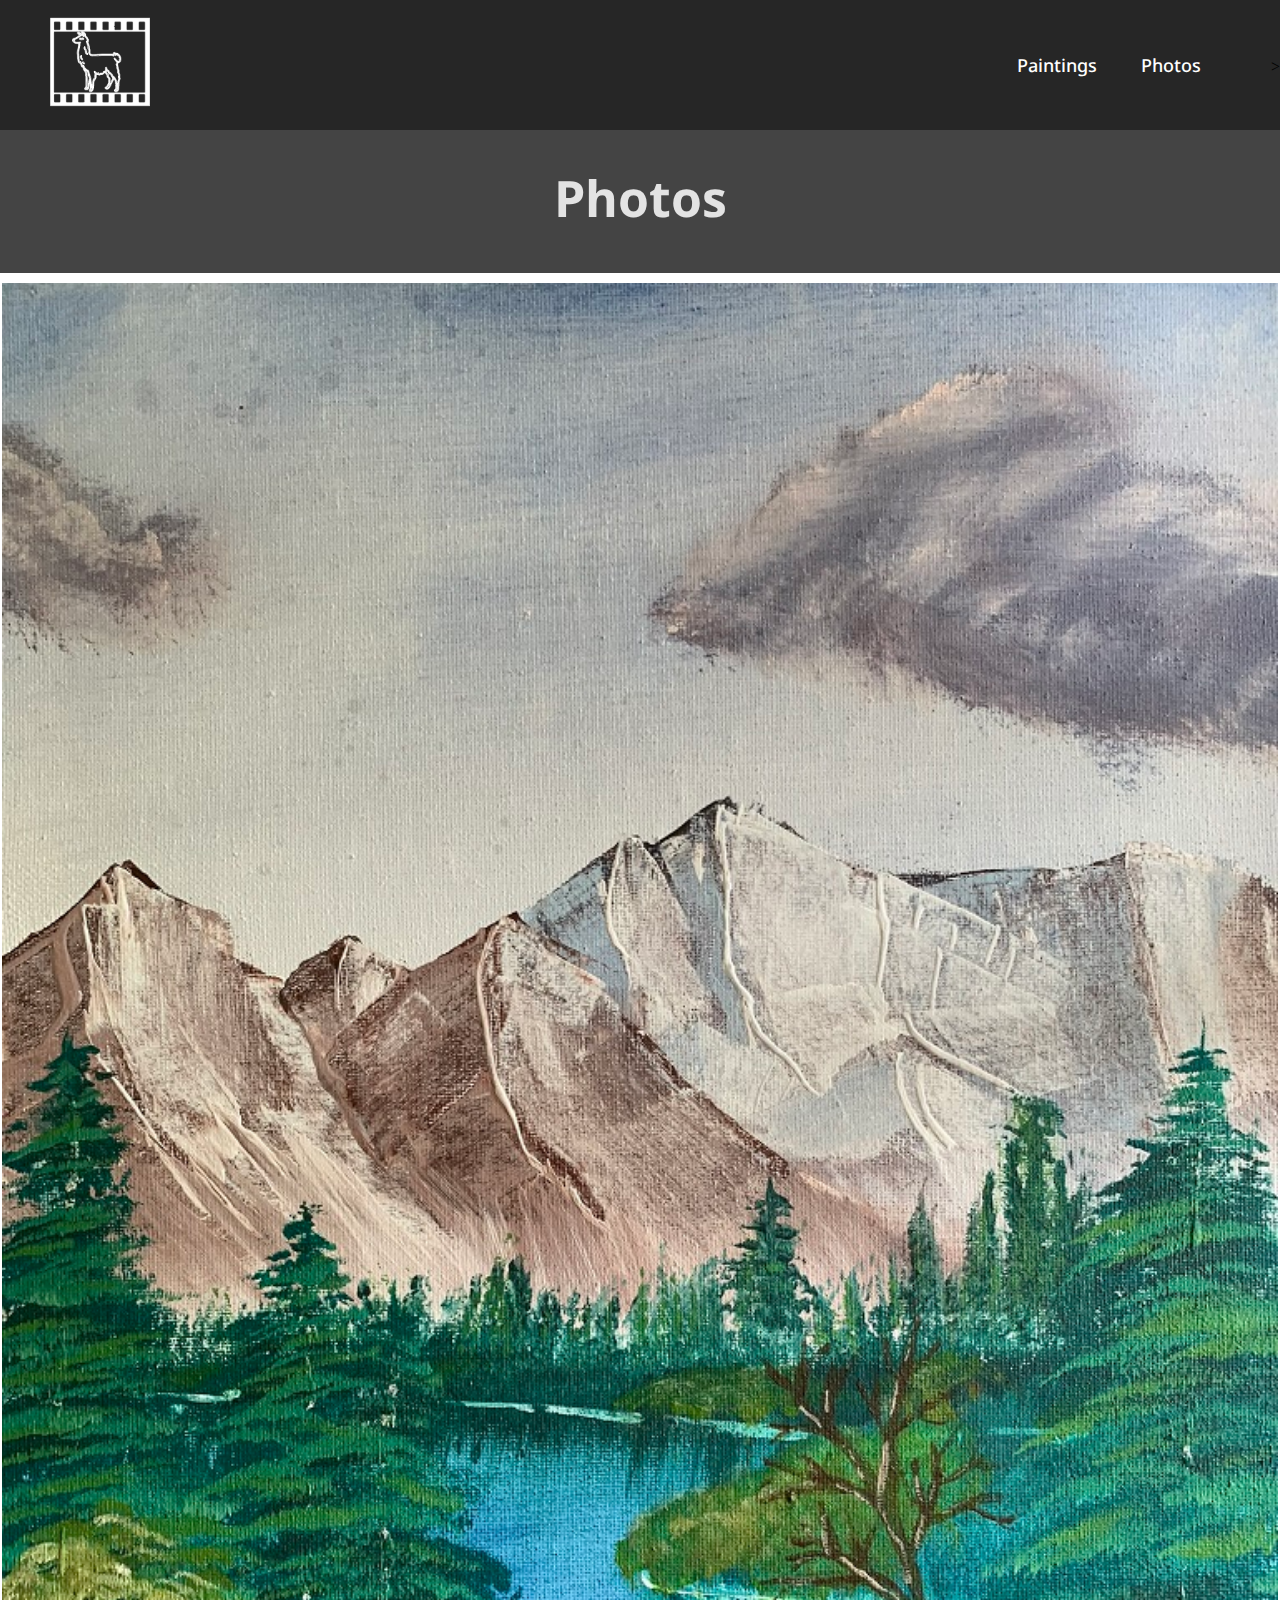
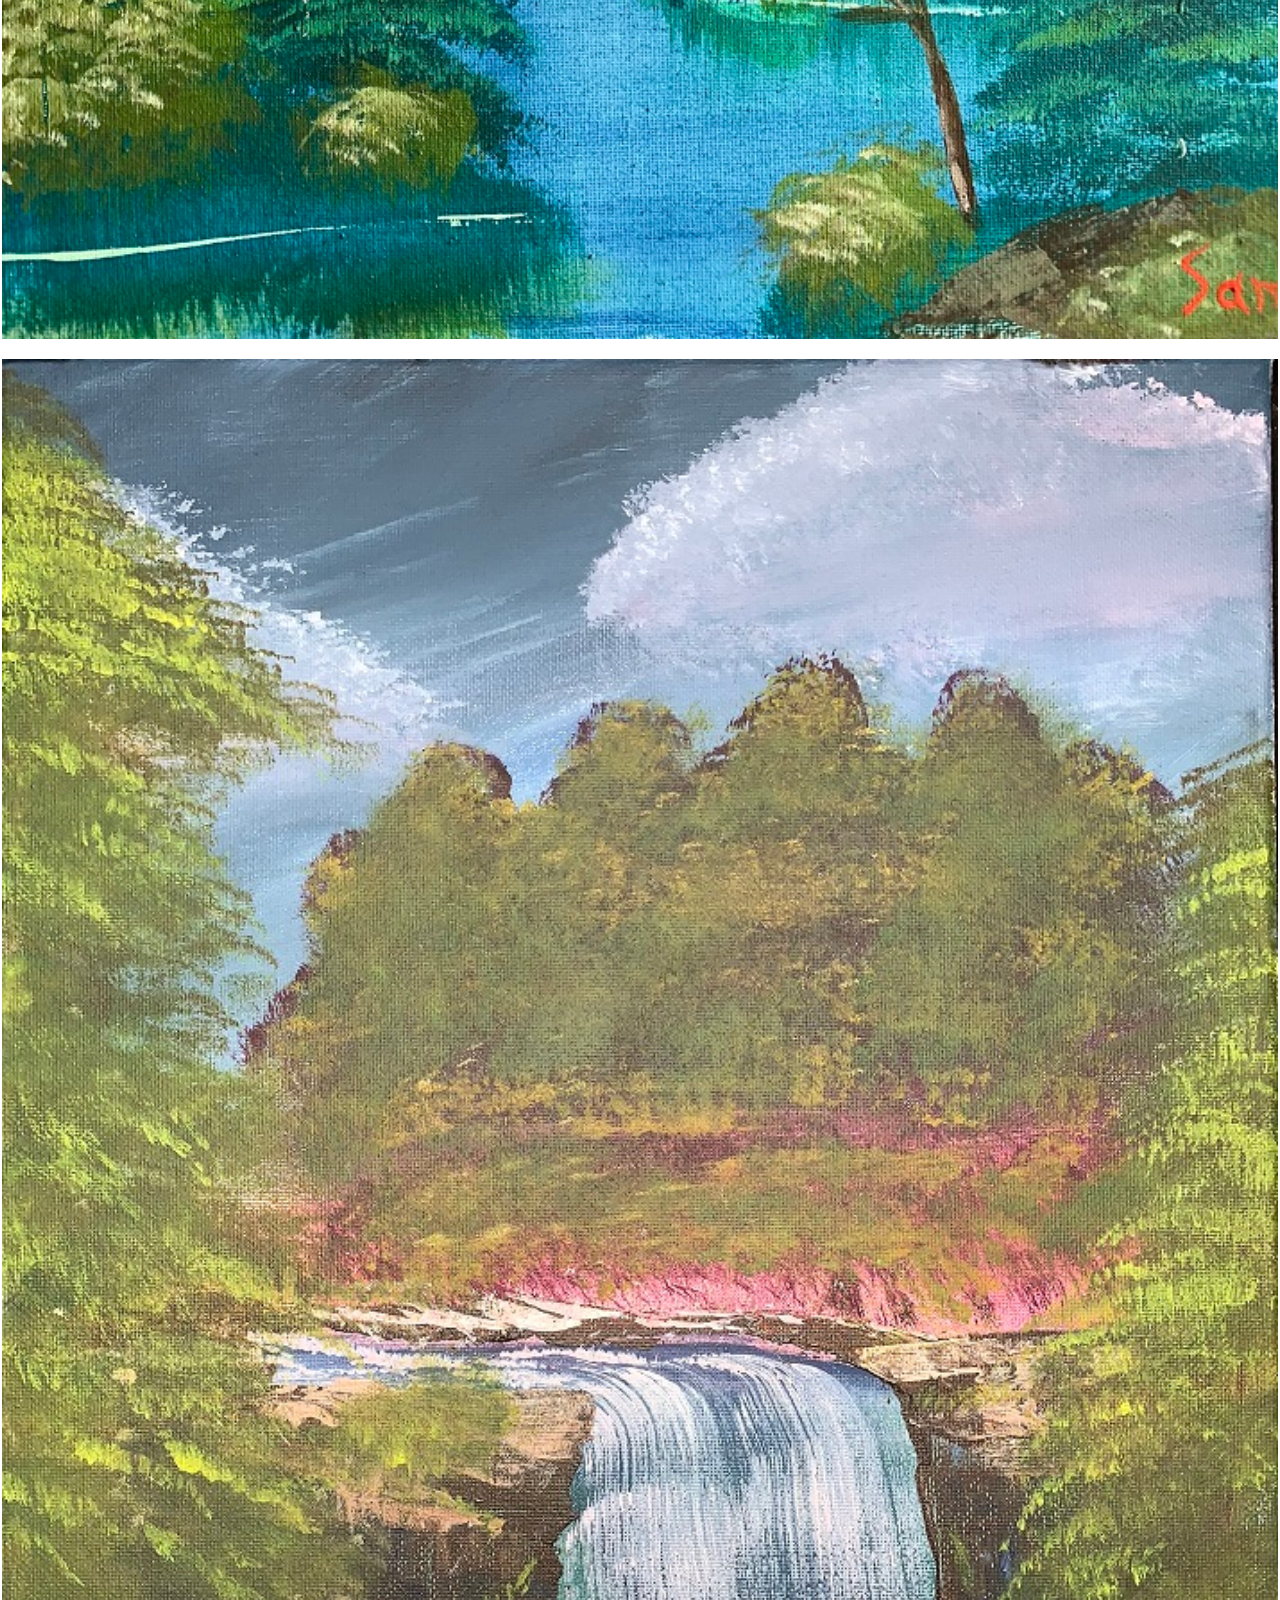
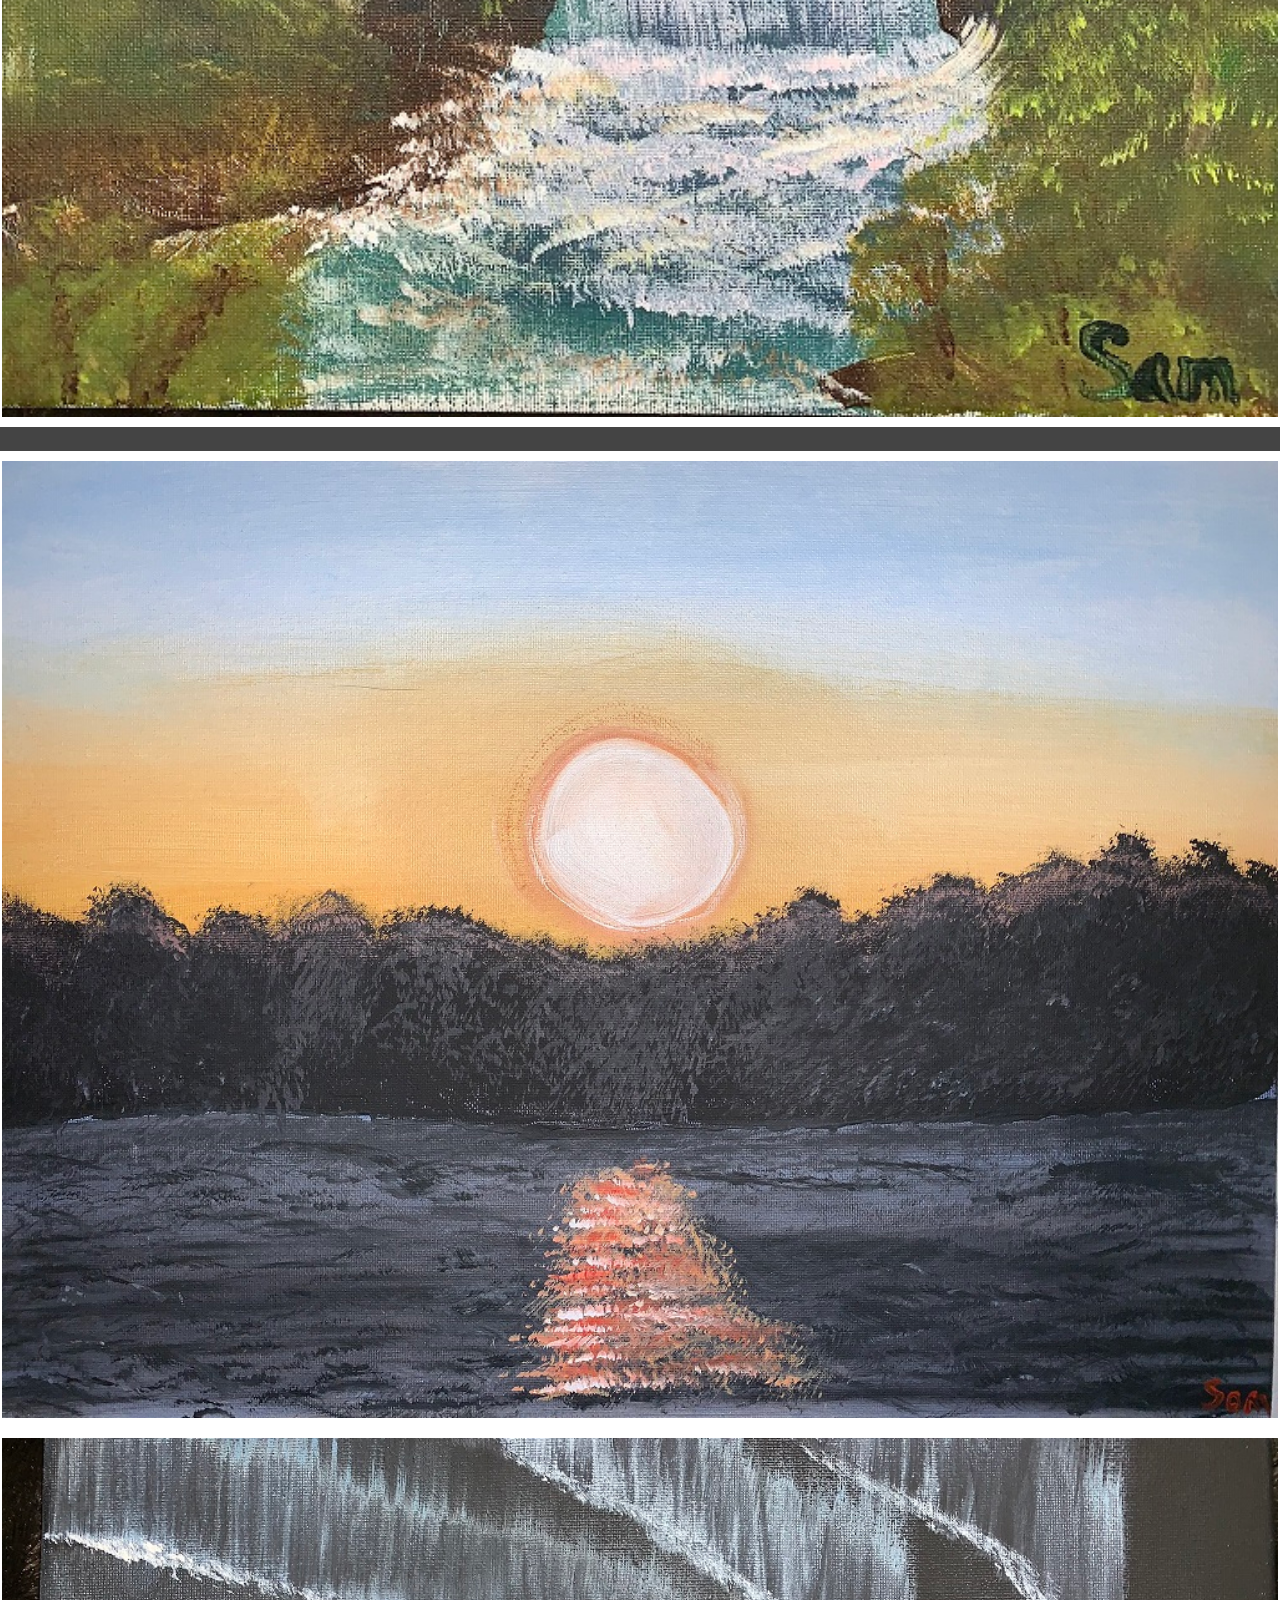
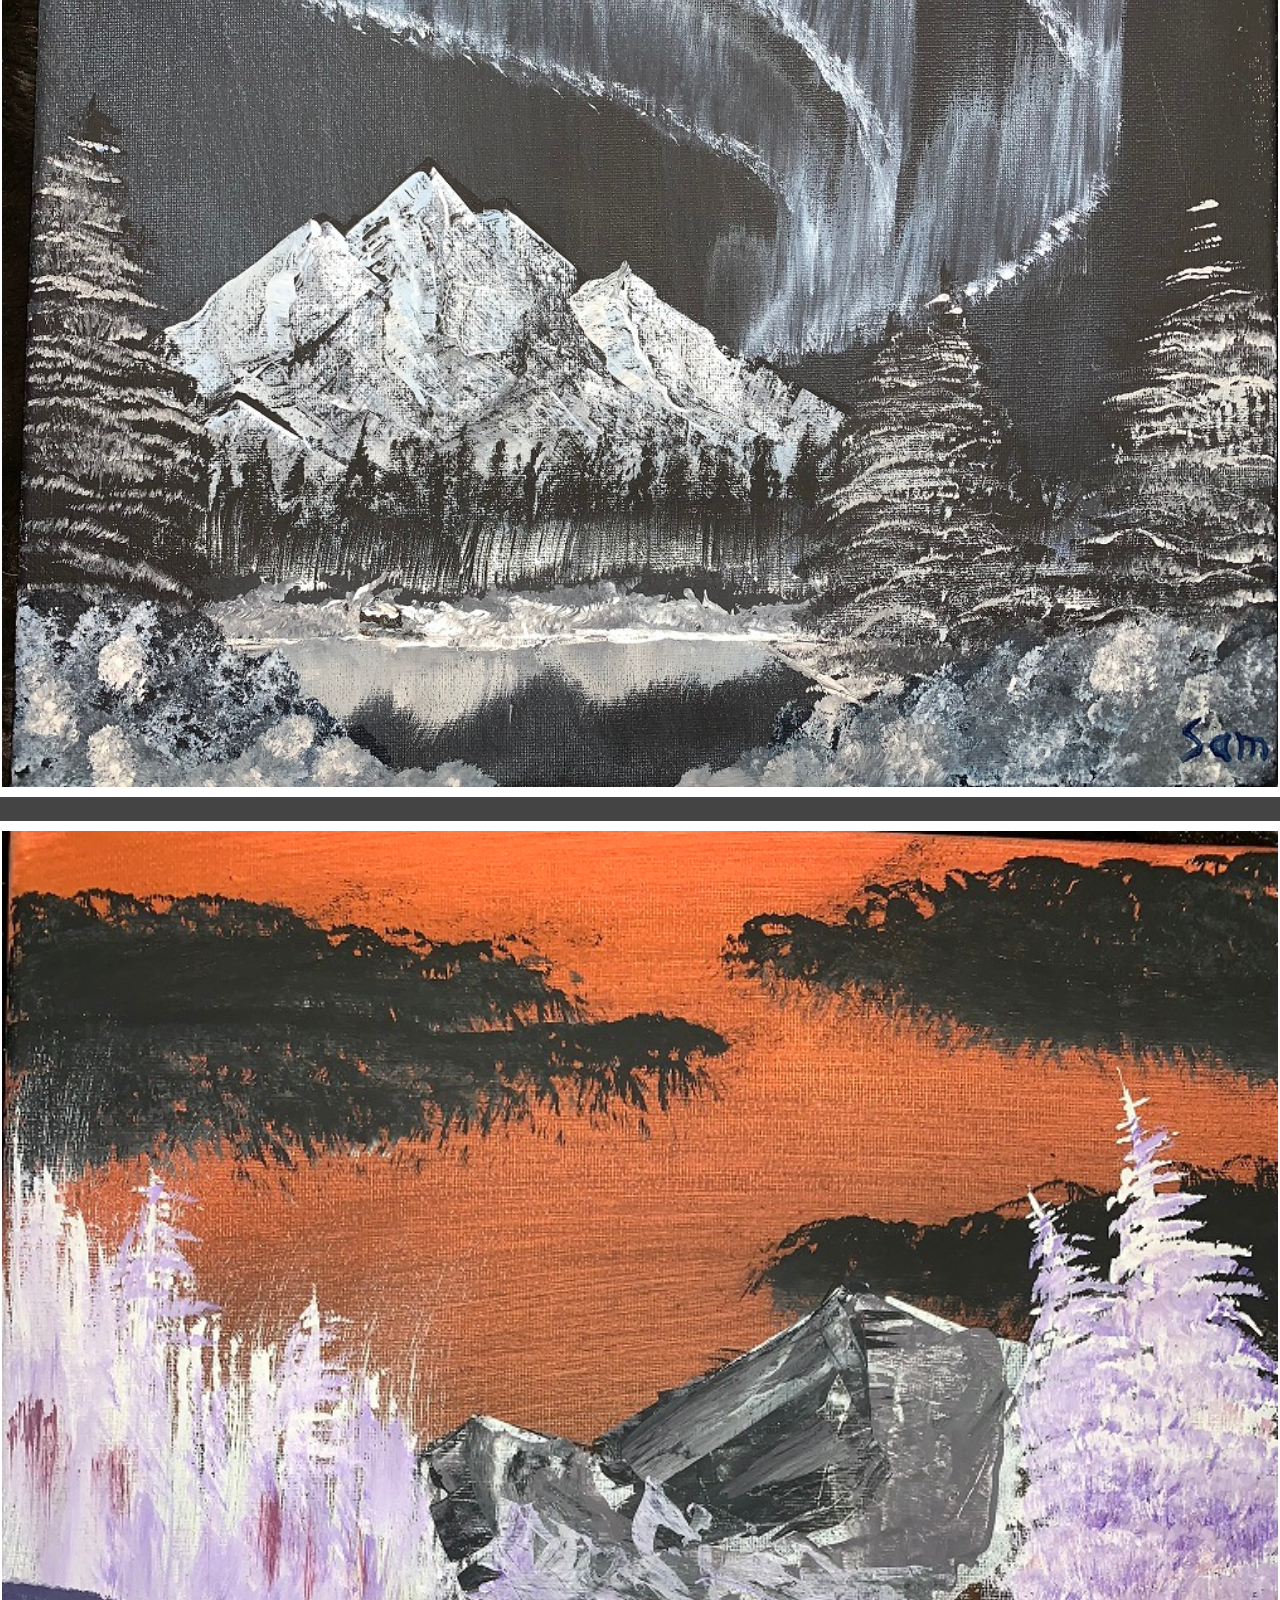
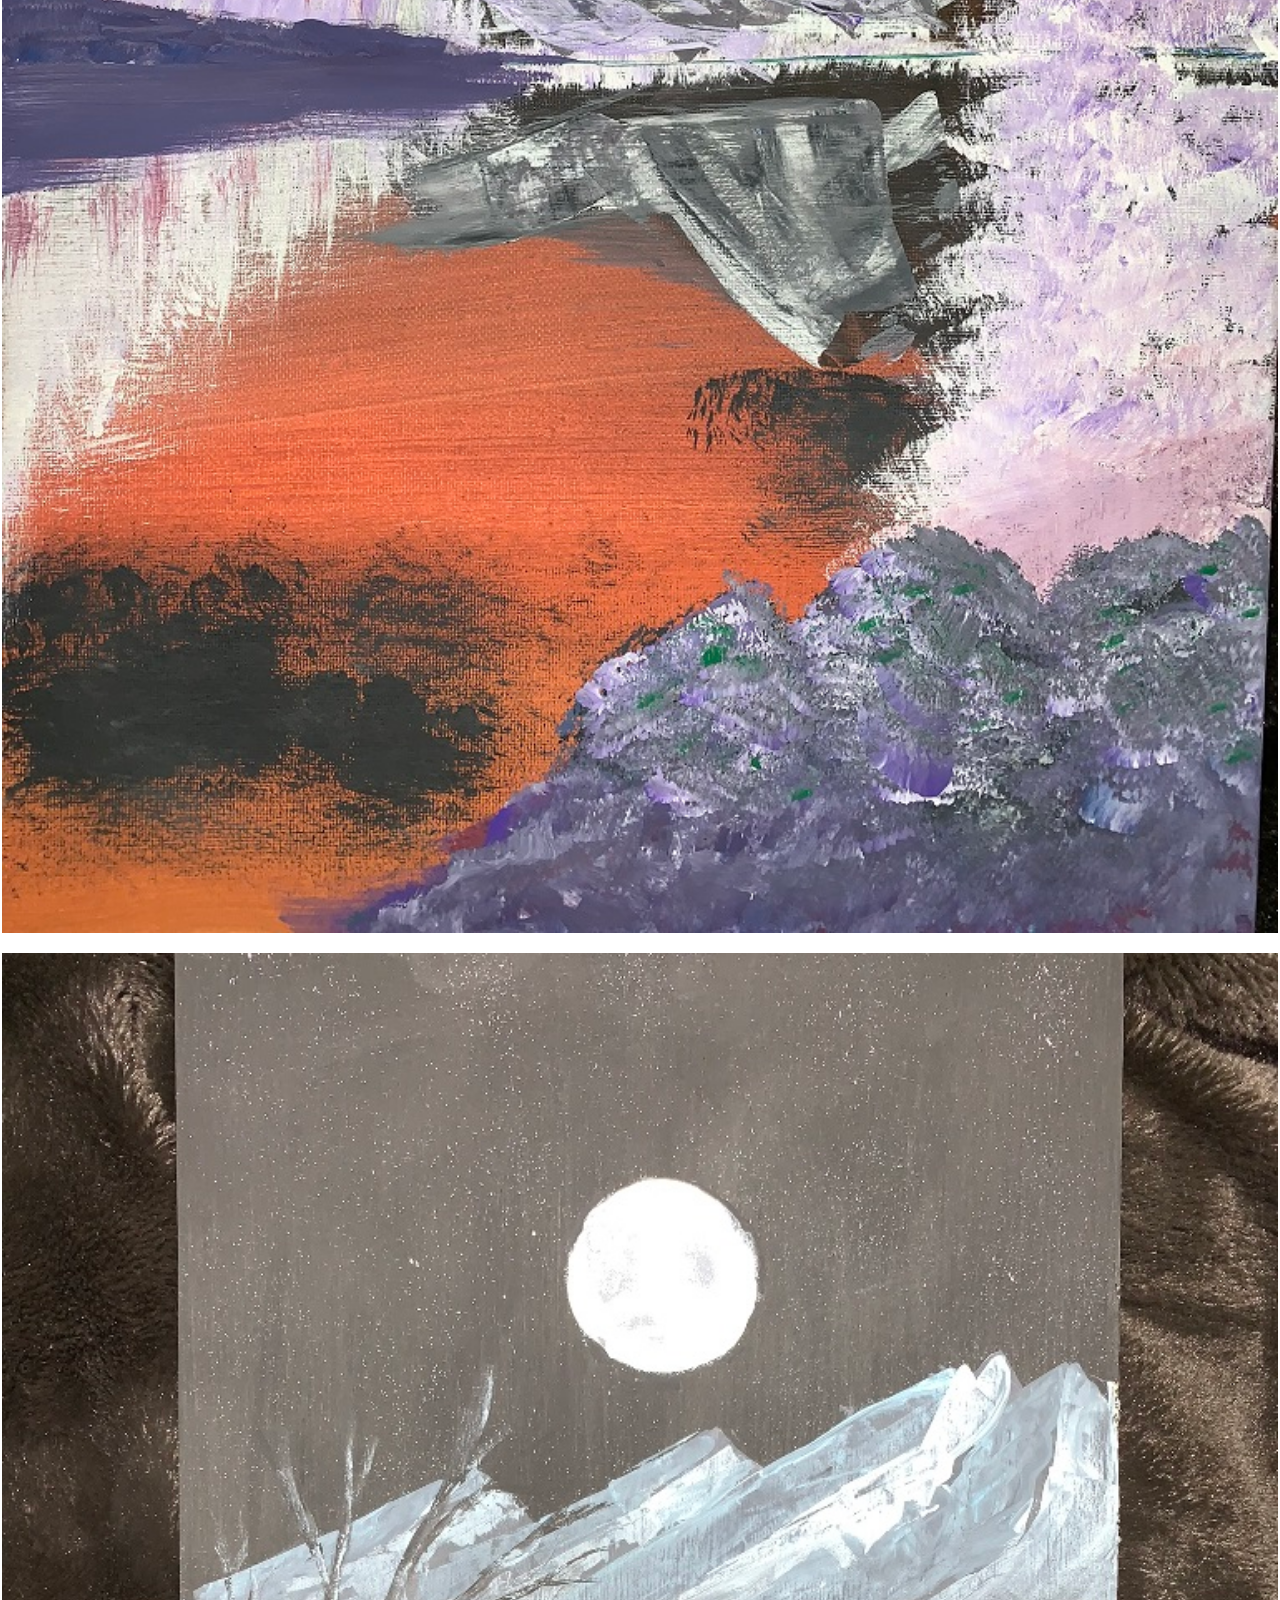
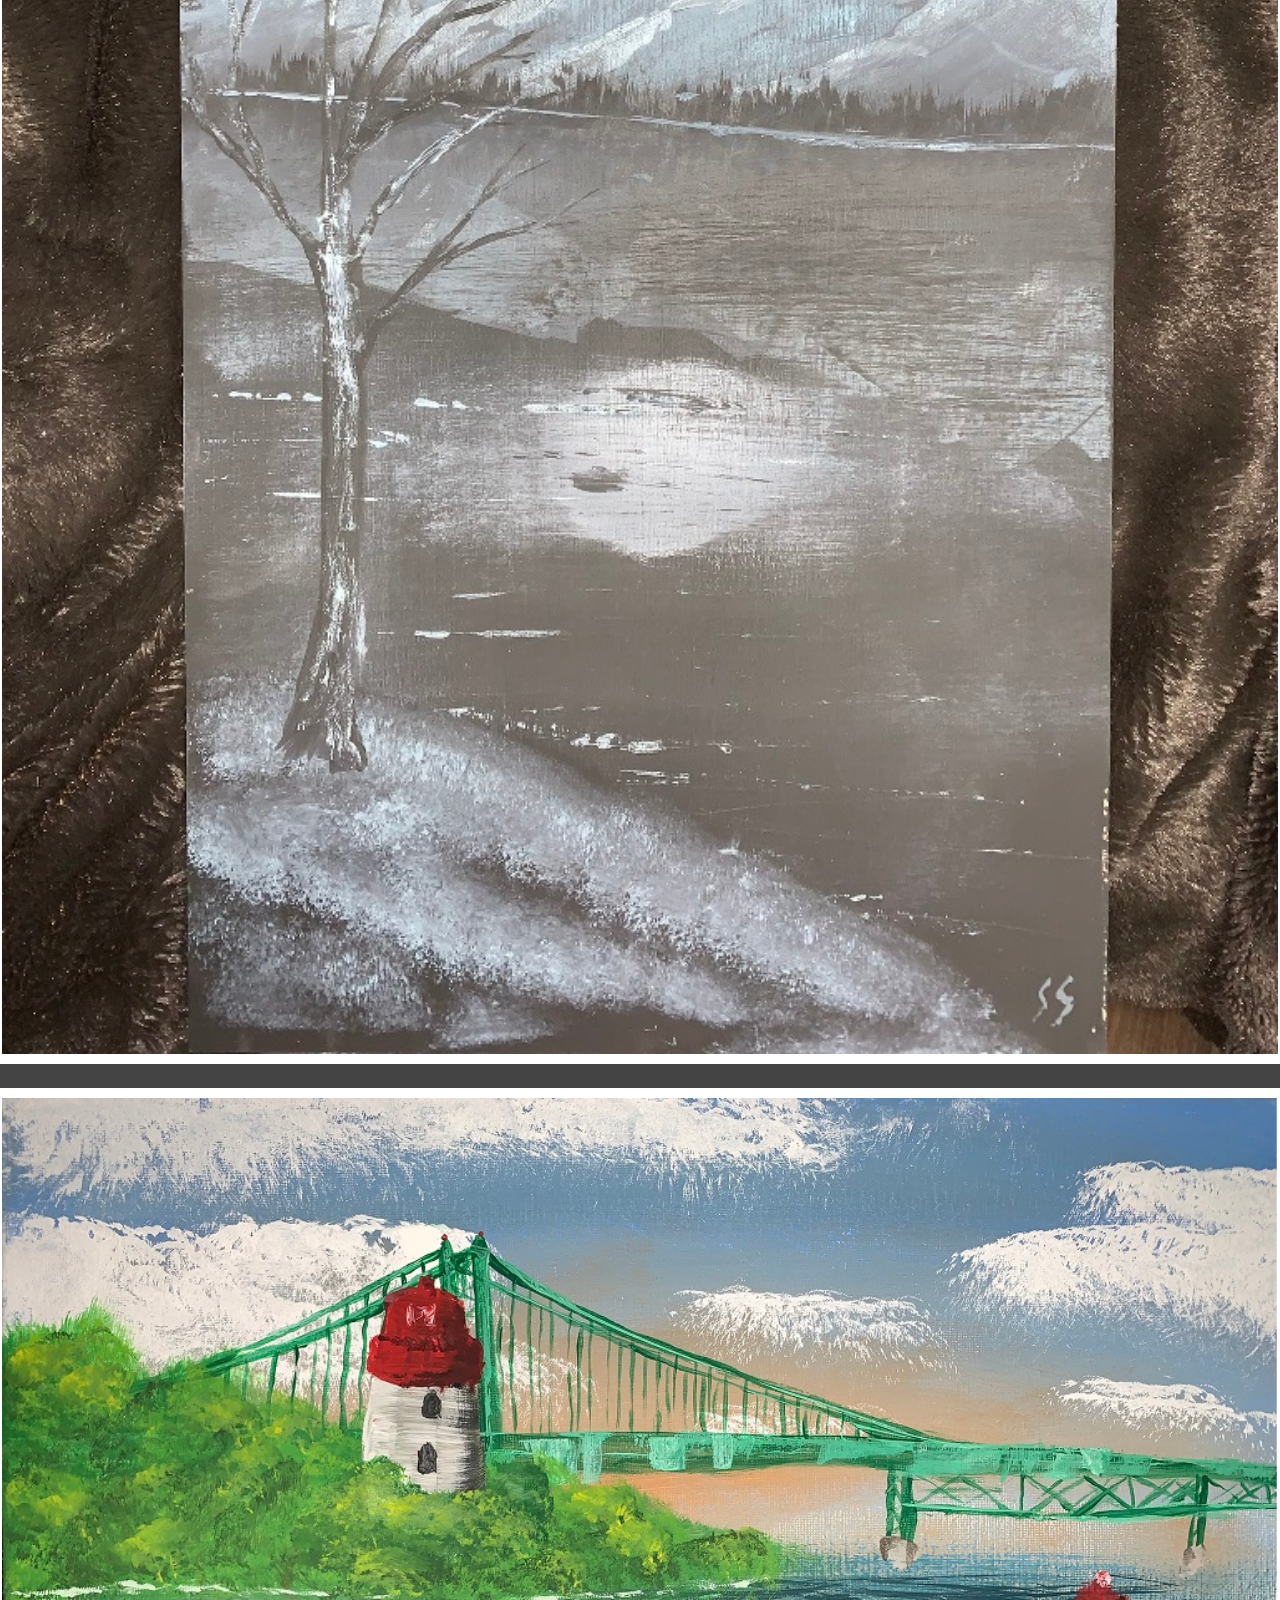
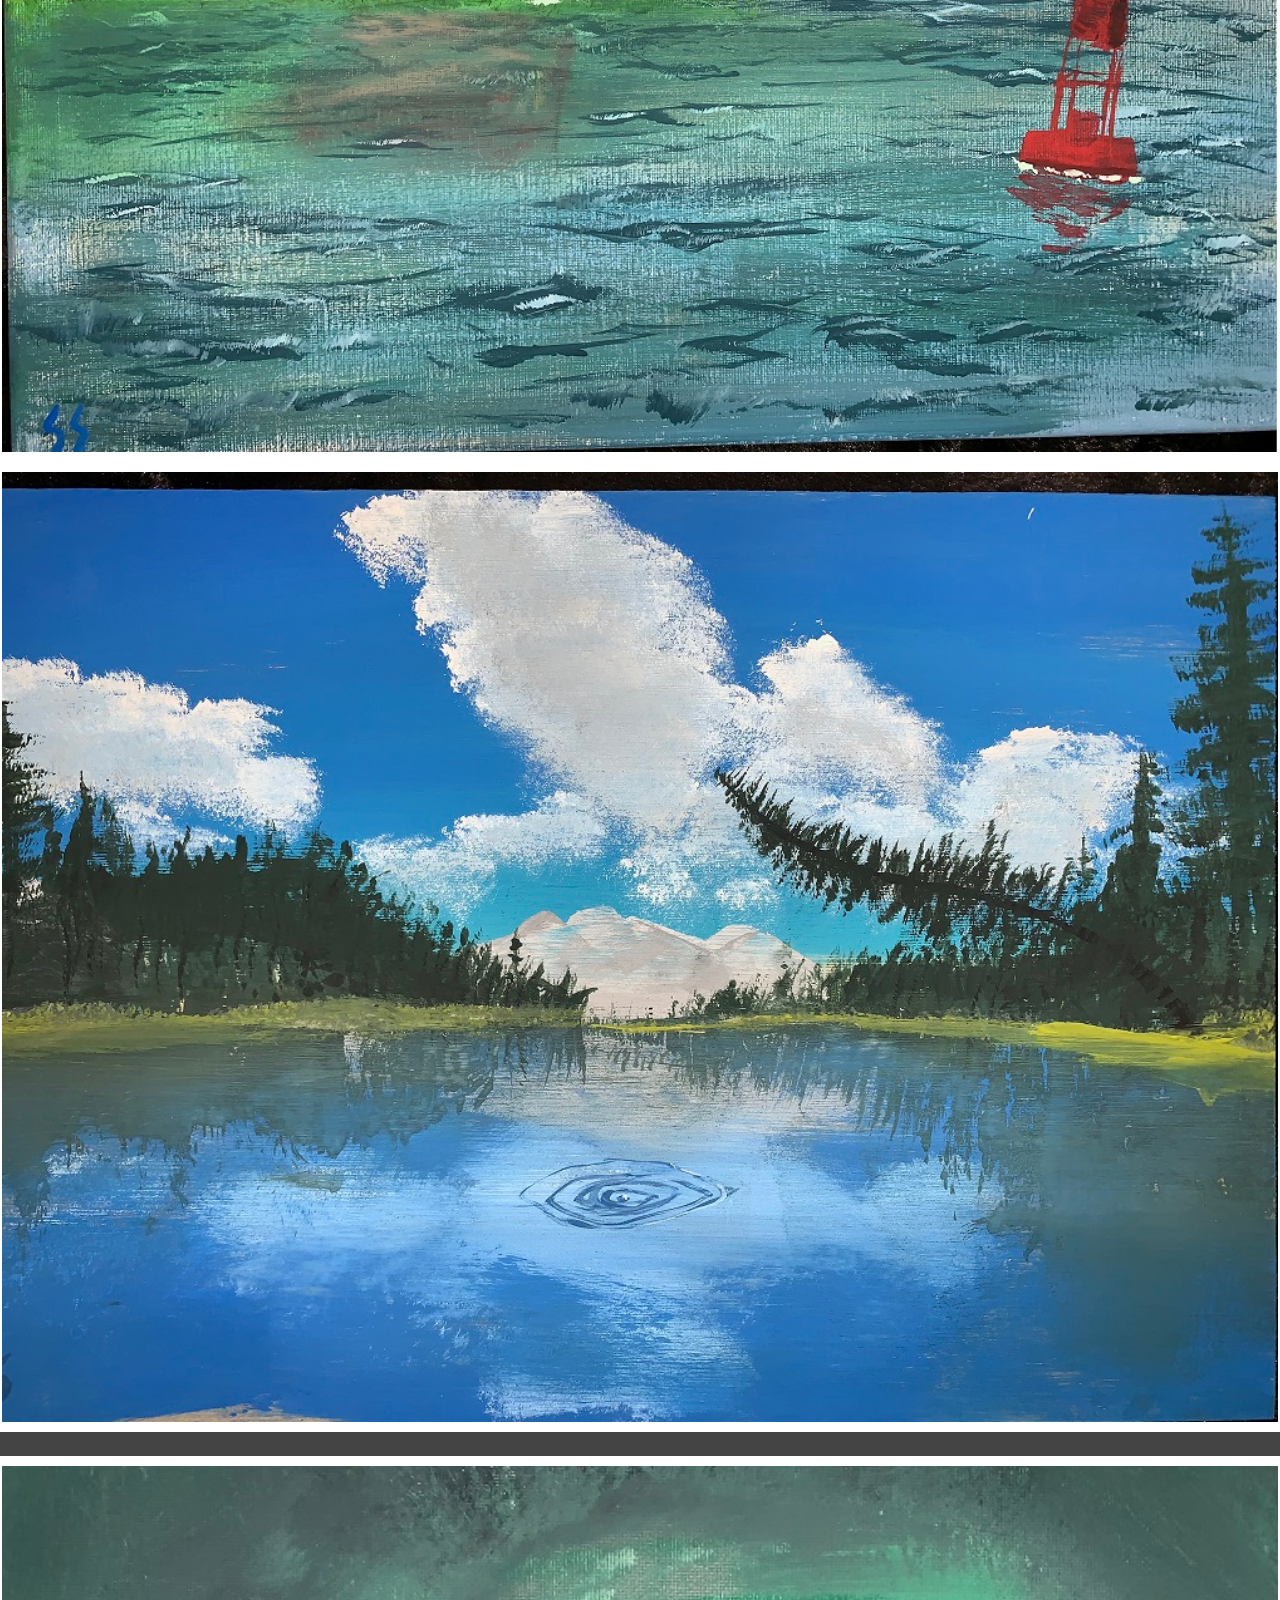
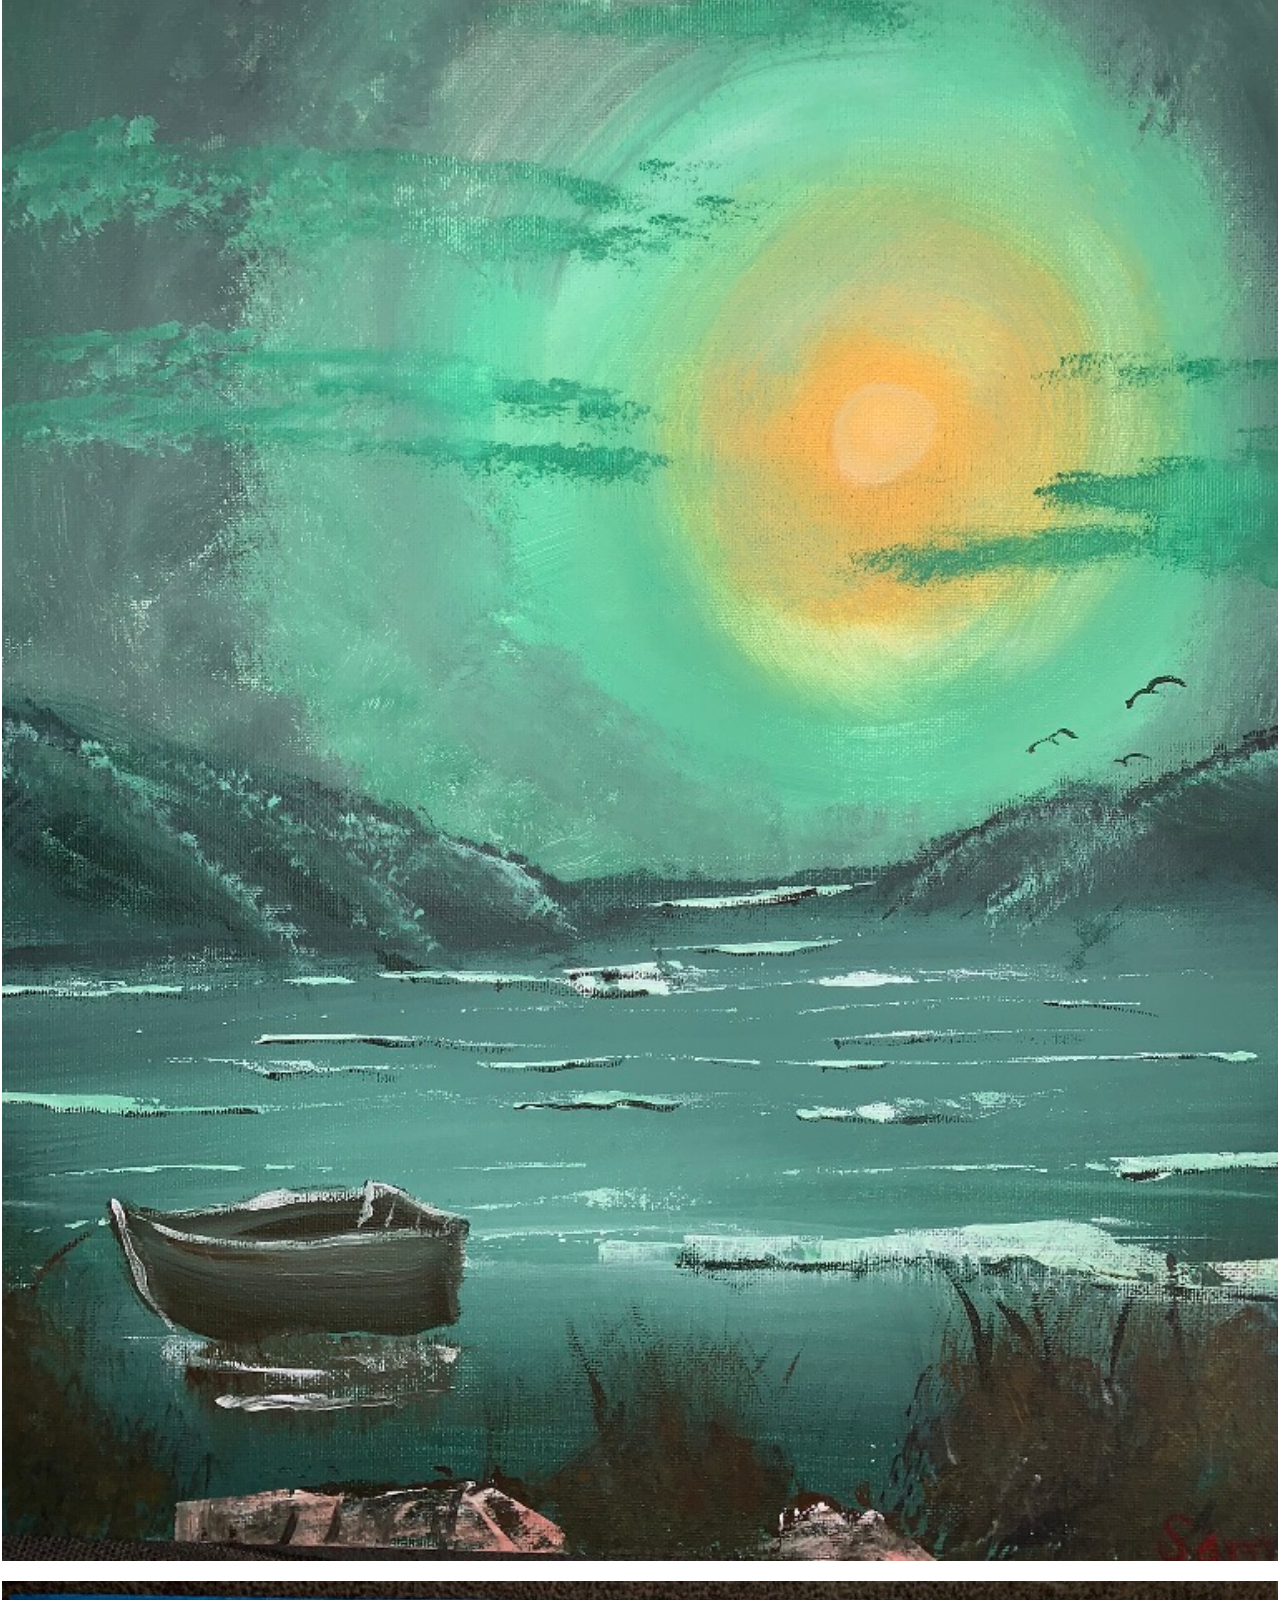
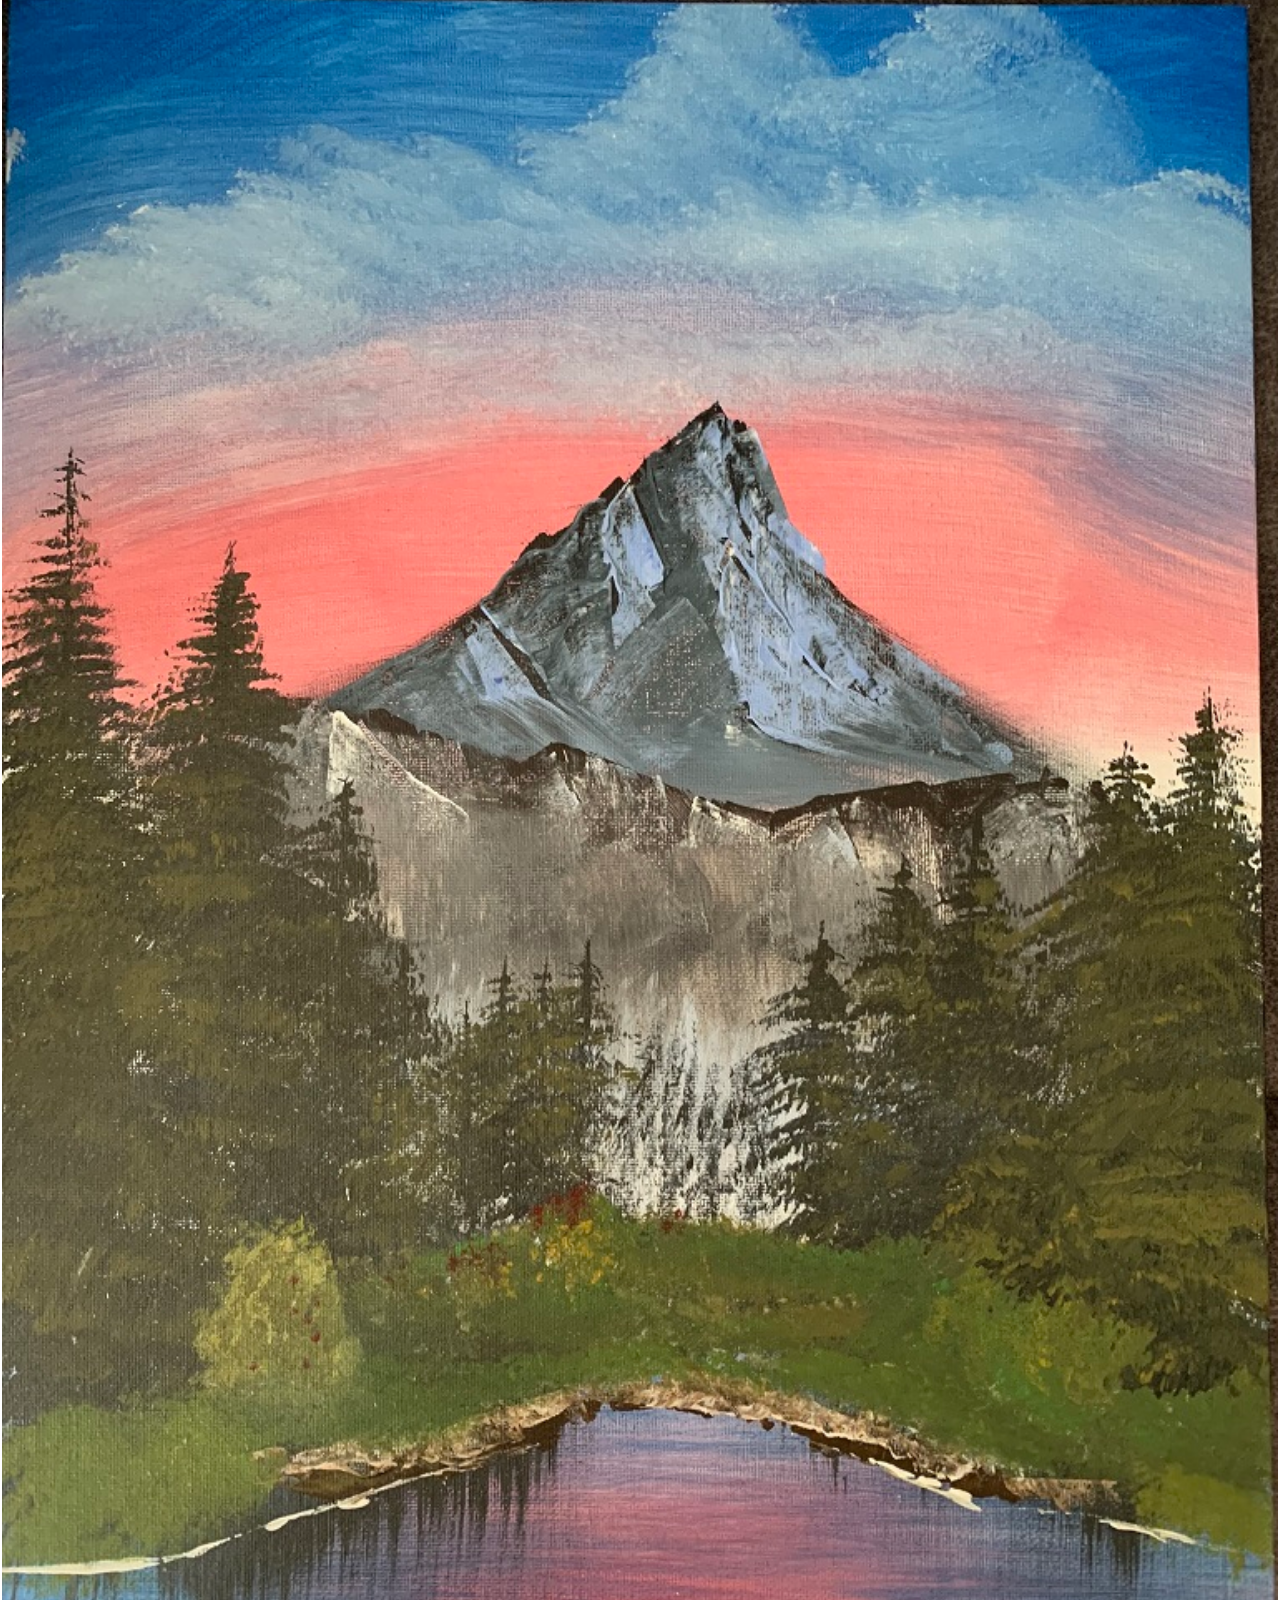
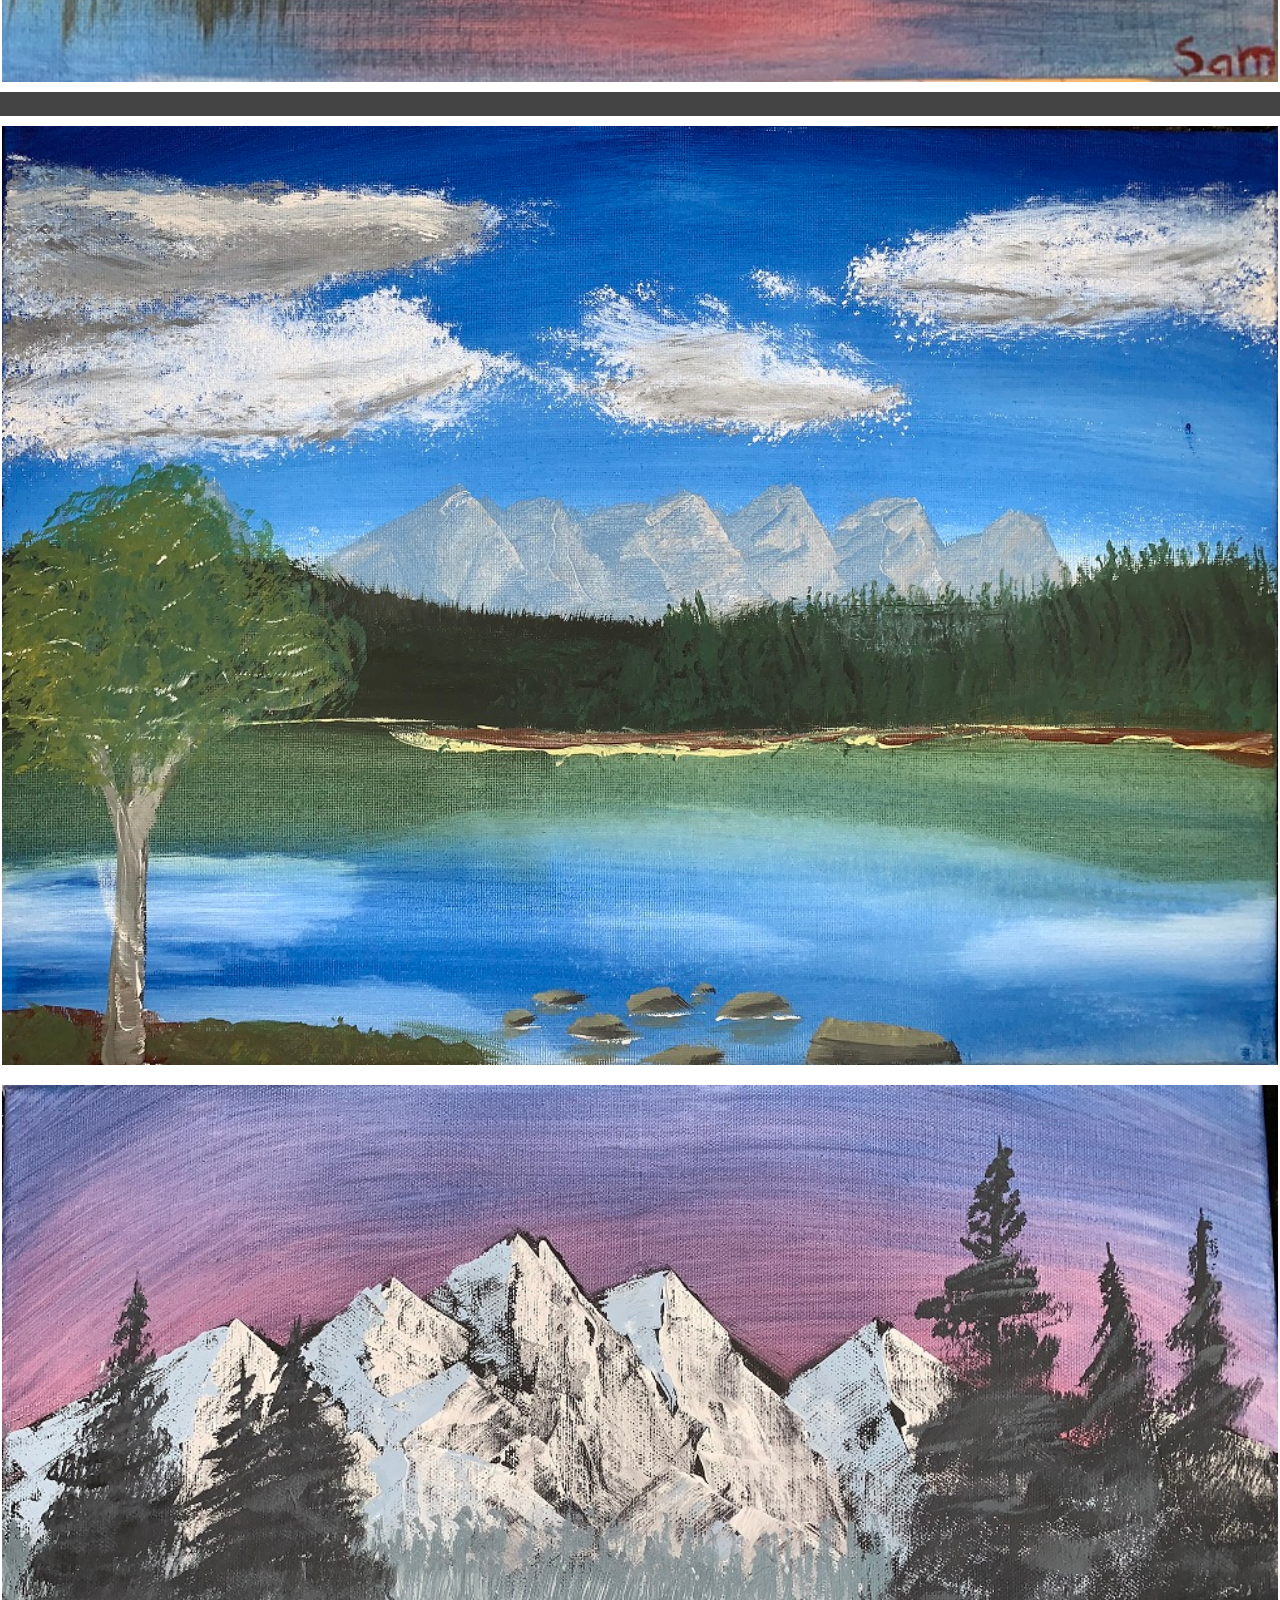
<file: paintings.html>
<html>
  <head>
    <title>LlamaArt</title>
    <link rel="stylesheet" href="style.css" />
    <link rel="preconnect" href="https://fonts.googleapis.com" />
    <link rel="preconnect" href="https://fonts.gstatic.com" crossorigin />
    <link
      href="https://fonts.googleapis.com/css2?family=Noto+Sans+Ethiopic&family=Noto+Sans+Telugu&display=swap"
      rel="stylesheet"
    />
  </head>
  <body>
    <div class="back">
      <div class="navbar">
        <a href="index.html">
          <img src="images/logo.png" class="logo" />
        </a>
        <ul>
          <li><a href="paintings.html">Paintings</a></li>
          <li><a href="photos.html"> Photos</a></li>>
        </ul>
      </div>
      <div class="title">
        <h1>Photos</h1>
      </div>
	  <div class="row">
		  <div class="columnPaint">
			<div class="pictures">
			  <a href="images/v1.jpg" target="_blank" rel="noopener noreferrer">
			    <img src="images/v1.jpg" alt="Mountains" style="width:100%">
			  </a>
			</div>
		  </div>
		  <div class="columnPaint">
			<div class="pictures">
			  <a href="images/v2.jpg" target="_blank" rel="noopener noreferrer">
			    <img src="images/v2.jpg" alt="Mountains" style="width:100%">
			  </a>
			</div>
		  </div>
	  </div>
          <div class="row">
		  <div class="columnPaint">
			<div class="pictures">
			  <a href="images/h1.jpg" target="_blank" rel="noopener noreferrer">
			    <img src="images/h1.jpg" alt="Mountains" style="width:100%">
			  </a>
			</div>
		  </div>
		  <div class="columnPaint">
			<div class="pictures">
			  <a href="images/h2.jpg" target="_blank" rel="noopener noreferrer">
			    <img src="images/h2.jpg" alt="Mountains" style="width:100%">
			  </a>
			</div>
		  </div>
	  </div>
         <div class="row">
		  <div class="columnPaint">
			<div class="pictures">
			  <a href="images/v3.jpg" target="_blank" rel="noopener noreferrer">
			    <img src="images/v3.jpg" alt="Mountains" style="width:100%">
			  </a>
			</div>
		  </div>
		  <div class="columnPaint">
			<div class="pictures">
			  <a href="images/v4.jpg" target="_blank" rel="noopener noreferrer">
			    <img src="images/v4.jpg" alt="Mountains" style="width:100%">
			  </a>
			</div>
		  </div>
	  </div>
          <div class="row">
		  <div class="columnPaint">
			<div class="pictures">
			  <a href="images/h3.jpg" target="_blank" rel="noopener noreferrer">
			    <img src="images/h3.jpg" alt="Mountains" style="width:100%">
			  </a>
			</div>
		  </div>
		  <div class="columnPaint">
			<div class="pictures">
			  <a href="images/h4.jpg" target="_blank" rel="noopener noreferrer">
			    <img src="images/h4.jpg" alt="Mountains" style="width:100%">
			  </a>
			</div>
		  </div>
	  </div>
	  <div class="row">
		  <div class="columnPaint">
			<div class="pictures">
			  <a href="images/v5.jpg" target="_blank" rel="noopener noreferrer">
			    <img src="images/v5.jpg" alt="Mountains" style="width:100%">
			  </a>
			</div>
		  </div>
		  <div class="columnPaint">
			<div class="pictures">
			  <a href="images/v7.jpg" target="_blank" rel="noopener noreferrer">
			    <img src="images/v7.jpg" alt="Mountains" style="width:100%">
			  </a>
			</div>
		  </div>
	  </div>
          <div class="row">
		  <div class="columnPaint">
			<div class="pictures">
			  <a href="images/h5.jpg" target="_blank" rel="noopener noreferrer">
			    <img src="images/h5.jpg" alt="Mountains" style="width:100%">
			  </a>
			</div>
		  </div>
		  <div class="columnPaint">
			<div class="pictures">
			  <a href="images/h6.jpg" target="_blank" rel="noopener noreferrer">
			    <img src="images/h6.jpg" alt="Mountains" style="width:100%">
			  </a>
			</div>
		  </div>
	  </div>
	   <div class="row">
		  <div class="columnPaint">
			<div class="pictures">
			  <a href="images/v6.jpg" target="_blank" rel="noopener noreferrer">
			    <img src="images/v6.jpg" alt="Mountains" style="width:100%">
			  </a>
			</div>
		  </div>
		   <div class="columnPaint">
			<div class="pictures">
			  <a href="images/h7.jpg" target="_blank" rel="noopener noreferrer">
			    <img src="images/h7.jpg" alt="Mountains" style="width:100%">
			  </a>
			</div>
		  </div>
	  </div>

    </div>


  </body>
</html>
</file>
<file: style.css>
body, html {
    background-color: #444444;
    height: 100%;
    margin: 0;
}
* {
  box-sizing: border-box;
}
.banner{
    width: 100%;
    height: 100vh;
    background-image: url(images/Background.jpg);
    background-size: cover;
    background-position: center;
    background-repeat: no-repeat;

}
.back{
    width: 100%;
    height: 100vh;
    background-color: #444444;
    height: 100%;
    background-size: cover;
    background-position: center;
    background-repeat: repeat;

}

.navbar {
    width: 100%;
    margin: auto;
    padding: 15px 0;
    display: flex;
    align-items: center;
    justify-content: space-between;
    background-color: #262626;
}
.logo {
    width: 100px;
    cursor: pointer;
    transform: translateX(50px);
}
.navbar ul li {
    list-style: none;
    display: inline-block;
    margin: 0 20px;
    transform: translateX(-50px);
    position: relative;
}
.navbar ul li a {
    font-family: 'Noto Sans Ethiopic', sans-serif;
    text-decoration: none;
    color: #fff;
    font-size: 18px;
    font-weight: 500;
}
.navbar ul li::after {
    content: '';
    height: 3px;
    width: 0;
    background: #ffffff;
    position: absolute;
    left: -5%;
    bottom: -5px;
    transition: 0.5s;
}
.navbar ul li:hover:after {
    width: 110%;
}
.content{
    width: 100%;
    position: absolute;
    top: 50%;
    transform: translateY(-50%);
    text-align: center;
    color: #fff;
    font-family: 'Noto Sans Ethiopic', sans-serif;
}
.content h1{
    font-size: 70px;
    margin-top: 20px;
}
.content p {
    font-size: 20px;
    margin: 20px auto;
    font-weight: 100;
    line-height: 25px;
}
button {
    font-family: 'Noto Sans Ethiopic', sans-serif;
    color: #0171A3;
    width: 150px;
    padding: 15px 0;
    text-align: center;
    margin: 20px 10px;
    border-radius: 25px;
    border-color: #ffffff;
    font-weight: bold;
    font-size: 15px;
    background: #ffffff;
    cursor: pointer;
    transition: 00.25s;;

}
button:hover {
    background-color: #0171A3;
    color: #fff;
}

#homevid {
    margin-top: 40px;
}


.title {
    text-align: center;
    color:rgba(255, 255, 255, 0.85);
    font-family: 'Noto Sans Ethiopic', sans-serif;
    font-weight: 250;
    font-size: 25px;}

#subtitle {
    text-align: center;
    color: rgba(255, 255, 255, 0.85);
    font-family: 'Noto Sans Ethiopic', sans-serif;
    font-weight: 150;
    font-size: 20px;}

.main {
  max-width: 1000px;
  margin: auto;
}
.row {
  margin: 8px -16px;
}

/* Add padding BETWEEN each column (if you want) */
.row,
.row > .column {
  padding: 8px;
}

/* Create four equal columns that floats next to each other */
.column {
  float: left;
  width: 25%;
}

/* Clear floats after rows */
.row:after {
  content: "";
  display: table;
  clear: both;
}
.pictures {
  background-color: white;
  padding: 10px;
}

/* Responsive layout - makes a two column-layout instead of four columns */
@media screen and (max-width: 900px) {
  .column {
    width: 50%;
  }
}

/* Responsive layout - makes the two columns stack on top of each other instead of next to each other */
@media screen and (max-width: 600px) {
  .column {
    width: 100%;
  }
}
</file>
